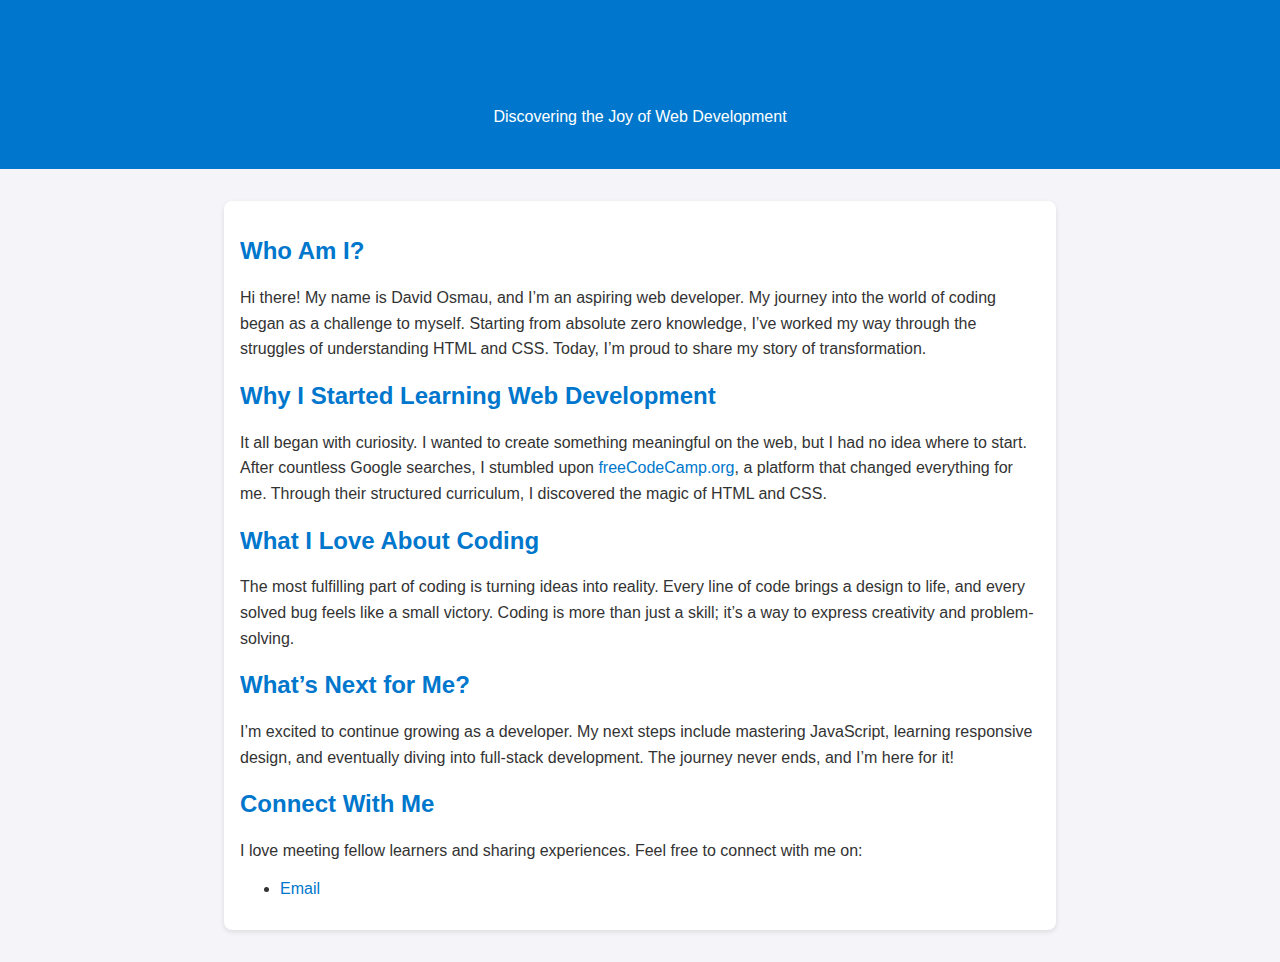
<file: about.html>
<!DOCTYPE html>
<html lang="en">
<head>
    <meta charset="UTF-8">
    <meta name="viewport" content="width=device-width, initial-scale=1.0">
    <title>About Me - My Web Development Journey</title>
    <style>
        body {
            font-family: 'Arial', sans-serif;
            margin: 0;
            padding: 0;
            background-color: #f4f4f9;
            color: #333;
        }
        header {
            background-color: #0077cc;
            color: white;
            text-align: center;
            padding: 1.5rem 0;
        }
        .container {
            max-width: 800px;
            margin: 2rem auto;
            padding: 1rem;
            background: white;
            box-shadow: 0 2px 5px rgba(0, 0, 0, 0.1);
            border-radius: 8px;
        }
        h1, h2 {
            color: #0077cc;
        }
        p {
            line-height: 1.6;
        }
        a {
            color: #0077cc;
            text-decoration: none;
        }
        a:hover {
            text-decoration: underline;
        }
        img {
            max-width: 100%;
            height: auto;
            display: block;
            margin: 1rem 0;
        }
    </style>
</head>
<body>
    <header>
        <h1>About Me</h1>
        <p>Discovering the Joy of Web Development</p>
    </header>

    <div class="container">
        <h2>Who Am I?</h2>
        <p>
            Hi there! My name is David Osmau, and I’m an aspiring web developer. 
            My journey into the world of coding began as a challenge to myself. 
            Starting from absolute zero knowledge, I’ve worked my way through the struggles 
            of understanding HTML and CSS. Today, I’m proud to share my story of transformation.
            <a href="./gallery.html/happy.jpg"></a>
        </p>
        
        
        <h2>Why I Started Learning Web Development</h2>
        <p>
            It all began with curiosity. I wanted to create something meaningful on the web, 
            but I had no idea where to start. After countless Google searches, I stumbled upon 
            <a href="https://www.freecodecamp.org" target="_blank">freeCodeCamp.org</a>, a platform that 
            changed everything for me. Through their structured curriculum, I discovered the magic of HTML and CSS.
        </p>

        <h2>What I Love About Coding</h2>
        <p>
            The most fulfilling part of coding is turning ideas into reality. 
            Every line of code brings a design to life, and every solved bug feels like a small victory. 
            Coding is more than just a skill; it’s a way to express creativity and problem-solving.
        </p>

        <h2>What’s Next for Me?</h2>
        <a href="./gallery.html/happy.jpg"></a>
        <p>
            I’m excited to continue growing as a developer. My next steps include mastering JavaScript, 
            learning responsive design, and eventually diving into full-stack development. The journey never ends, 
            and I’m here for it!
        </p>
        <a href="./gallery.html/happy.jpg"></a>
        <h2>Connect With Me</h2>
        <p>
            I love meeting fellow learners and sharing experiences. Feel free to connect with me on: 
        </p>
        <ul>
        
            <li><a href="vidocomm@gmai.com">Email</a></li>
        </ul>
    </div>
</body>
</html>
</file>
